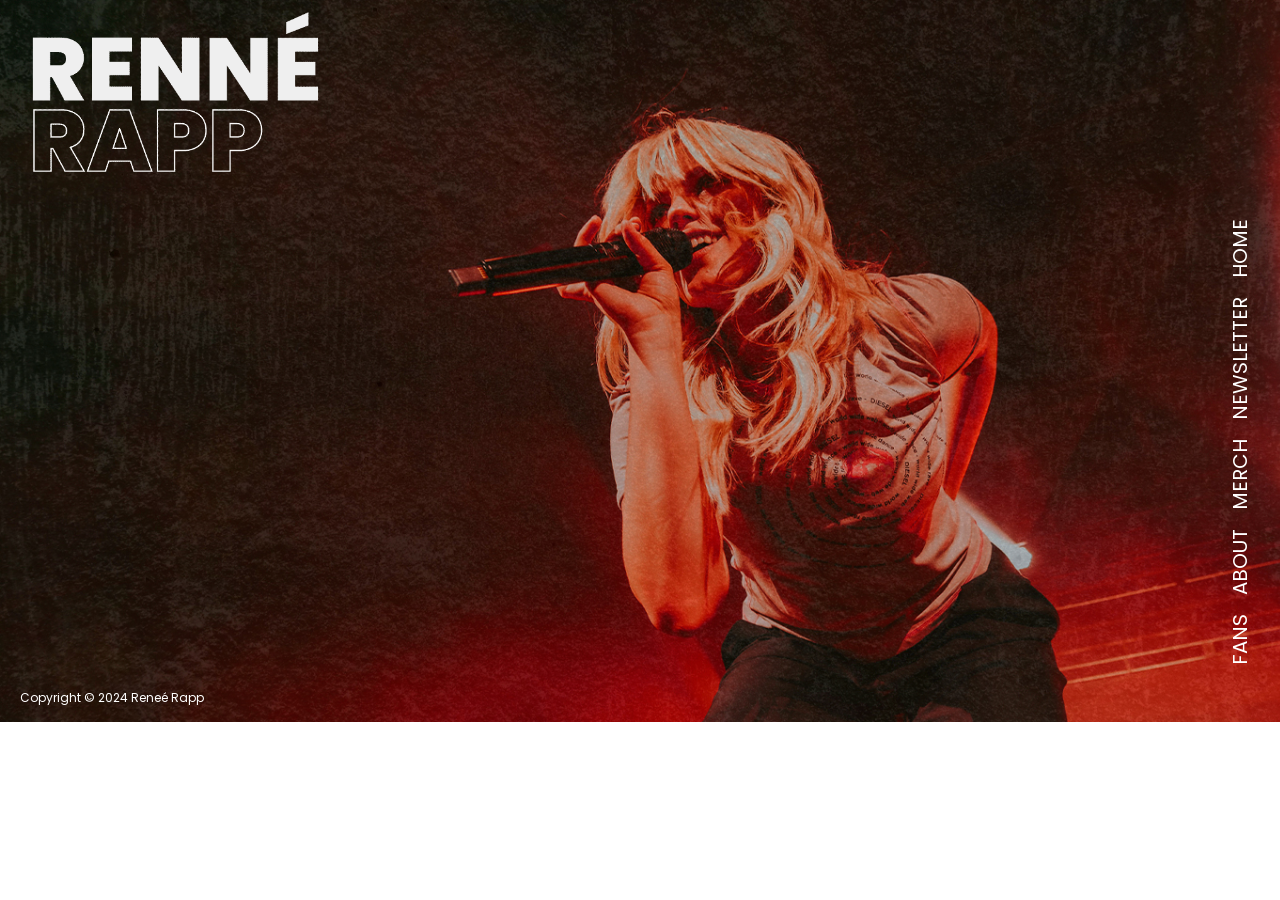
<file: index.html>
<!DOCTYPE html>
<html lang="en">
<head>
    <meta charset="UTF-8">
    <meta name="viewport" content="width=device-width, initial-scale=1.0">
    <title>Reneé Rapp</title>
    <link rel="stylesheet" href="./1home.css">
</head>
<link rel="icon" href="./musicians-singers-renee-rapp-pointer.png" type="image/x-icon">
<link rel="preconnect" href="https://fonts.googleapis.com">
<link rel="preconnect" href="https://fonts.gstatic.com" crossorigin>
<link href="https://fonts.googleapis.com/css2?family=Poppins:ital,wght@0,100;0,200;0,300;0,400;0,500;0,600;0,700;0,800;0,900;1,100;1,200;1,300;1,400;1,500;1,600;1,700;1,800;1,900&display=swap" rel="stylesheet">

<nav>
    <div class="redes">
        <img id="logo" src="./RENEE.gif" alt="">
        <a class="redes" href="https://www.youtube.com/channel/UCXSwzk7BXCT7vllPmhCaBJg"><button><img class="imagenes" src="./iconos/./Recurso 1.png" alt=""></button></a>
        <a class="redes" href="./2suscribe.html"><button><img class="imagenes" src="./iconos/./1x/Recurso 3.png" alt=""></button></a>
        <a class="redes" href="https://twitter.com/reneerapp?lang=en"><button><img class="imagenes" src="./iconos/1x/Recurso 10.png" alt=""></button></a>
        <a class="redes" href="https://www.instagram.com/reneerapp/?hl=en"><button><img class="imagenes" src="././iconos/1x/Recurso 4.png" alt=""></button></a>
        <a class="redes" href="https://open.spotify.com/intl-es/artist/2hUYKu1x0UZQXvzCmggvSn"><button><img class="imagenes" src="./iconos/1x/Recurso 8.png" alt=""></button></a>
        <div>
    
    <section>
        <ul>
        <li><a class="boton" href="./1.home.html">HOME</a></li>
        <li><a class="boton" href="./2suscribe.html">NEWSLETTER</a></li>
        <li><a class="boton" href="./3merch.html">MERCH</a></li>
        <li><a class="boton" href="./4about.html">ABOUT</a></li>
        <li><a class="boton" href="./5fans.html">FANS</a></li>
        </ul>
    </section>
    
</nav>
</head>

<body>
    <main>
    </main>
    <div id="footer"><footer><p>Copyright © 2024 Reneé Rapp
    </p></footer>
</div>

</body>
</html>
</file>
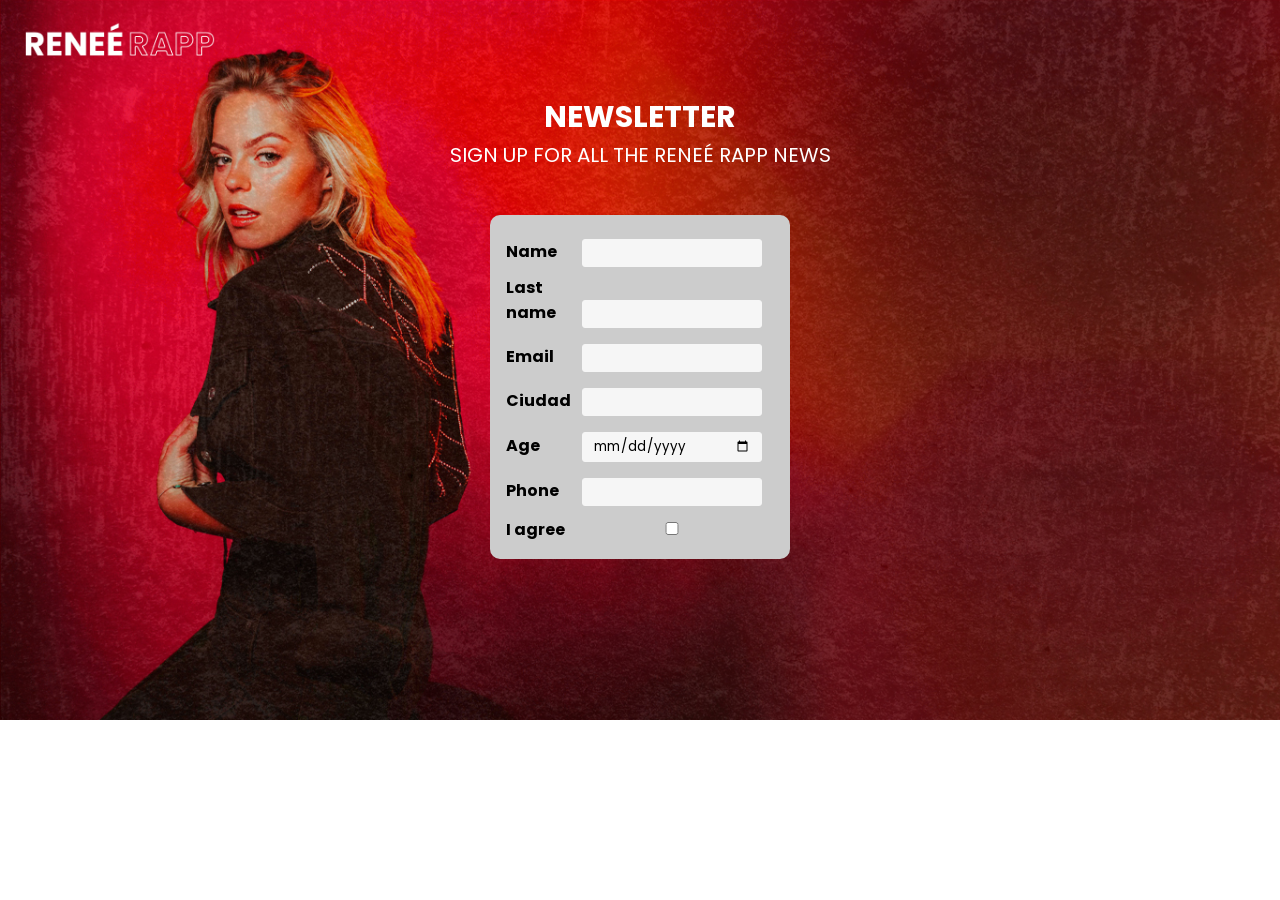
<file: 2suscribe.html>
<!DOCTYPE html>
<html lang="en">
<head>
    <meta charset="UTF-8">
    <meta name="viewport" content="width=device-width, initial-scale=1.0">
    <title>NEWSLETTER</title>
    <link rel="stylesheet" href="./2suscribe.css">
    <link rel="preconnect" href="https://fonts.googleapis.com">
<link rel="preconnect" href="https://fonts.gstatic.com" crossorigin>
<link href="https://fonts.googleapis.com/css2?family=Poppins:ital,wght@0,100;0,200;0,300;0,400;0,500;0,600;0,700;0,800;0,900;1,100;1,200;1,300;1,400;1,500;1,600;1,700;1,800;1,900&display=swap" rel="stylesheet">

</head>

<body>
<nav>
    <a href="./index.html"><button><img src="./logo.png" alt=""></button id ></a>
    <H1>NEWSLETTER</H1>
    <h2>SIGN UP FOR ALL THE RENEÉ RAPP NEWS<h2>
        <section>
            <ul>
                <li><a class="boton" href="./index.html">HOME</a></li>
                <li><a class="boton" href="./2suscribe.html">NEWSLETTER</a></li>
                <li><a class="boton" href="./3merch.html">MERCH</a></li>
                <li><a class="boton" href="./4about.html">ABOUT</a></li>
                <li><a class="boton" href="./5fans.html">FANS</a></li>
                </ul>
            </section>
    </nav>

<main>
    <form action="#" target="" method="get" name="formDatosPersonales">
    <label class="imputs">Name</label>
    <input type="text"> 

    <label  class="imputs">Last name</label>
    <input type="text"> 

    <label  class="imputs">Email</label>
    <input type="email">

    <label  class="imputs">Ciudad</label>
    <input type="text"> 

    <label  class="imputs">Age</label>
    <input type="date"> 

    <label  class="imputs">Phone</label>
    <input type="tel">
    
    <label  class="imputs">I agree</label>
    <input type="checkbox"> 
    
</form>


</main>

</body>

</html>
</file>
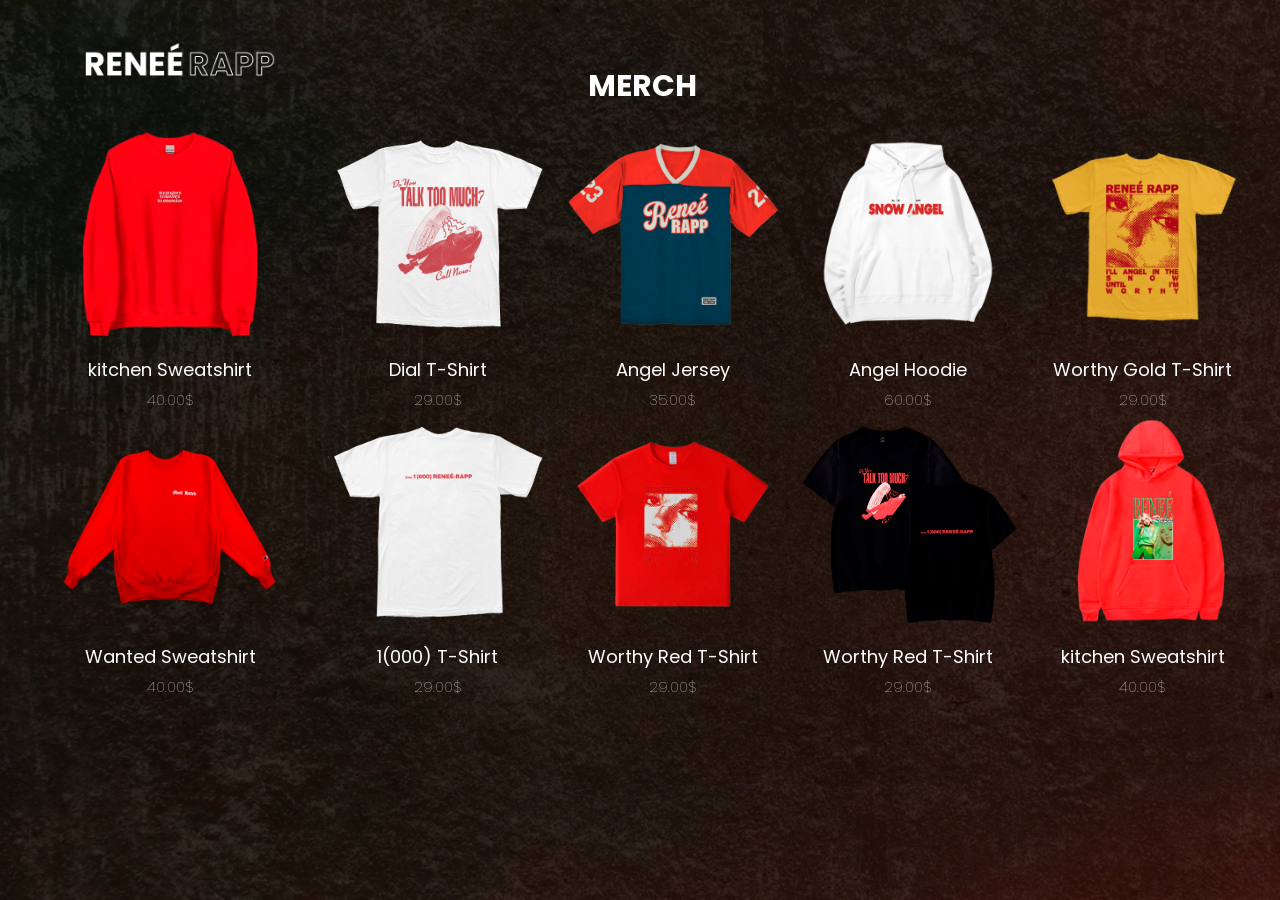
<file: 3merch.html>
<!DOCTYPE html>
<html lang="en">
<head>
    <meta charset="UTF-8">
    <meta name="viewport" content="width=device-width, initial-scale=1.0">
    <link rel="stylesheet" href="./3merch.css">
    <title>MERCH</title>
    <link rel="preconnect" href="https://fonts.googleapis.com">
<link rel="preconnect" href="https://fonts.gstatic.com" crossorigin>
<link href="https://fonts.googleapis.com/css2?family=Poppins:ital,wght@0,100;0,200;0,300;0,400;0,500;0,600;0,700;0,800;0,900;1,100;1,200;1,300;1,400;1,500;1,600;1,700;1,800;1,900&display=swap" rel="stylesheet">
</head>

<link rel="icon" href="./musicians-singers-renee-rapp-pointer.png" type="image/x-icon">

<body>
    <nav>
        <a href="./index.html"><button><img src="./logo.png" alt=""></button id ></a>
        <h1>MERCH</h1>
    </nav>
    
    <main>
    <div class="CajaDeGrid"><img class="imagenes"src="./merch/merch  (1).png" alt="" class="Merch">
        <h2>kitchen Sweatshirt</h2>
        <h3>40.00$</h3></div>

    <div class="CajaDeGrid"><img class="imagenes"src="./merch/merch  (2).png" alt="" class="Merch">
        <h2>Dial T-Shirt</h2>
        <h3>29.00$</h3></div>

    <div class="CajaDeGrid"><img class="imagenes"src="./merch/merch  (3).png" alt="">
        <h2>Angel Jersey</h2>
        <h3>35.00$</h3></div>

    <div class="CajaDeGrid"><img class="imagenes"src="./merch/merch (1).png" alt="">
        <h2>Angel Hoodie</h2>
        <h3>60.00$</h3></div>

    <div class="CajaDeGrid"><img class="imagenes"src="./merch/merch (2).png" alt="">
        <h2>Worthy Gold T-Shirt</h2>
        <h3>29.00$</h3></div>

    <div class="CajaDeGrid"><img class="imagenes"src="./merch/merch (7).png" alt="">
        <h2>Wanted Sweatshirt</h2>
        <h3>40.00$</h3></div>

    <div class="CajaDeGrid"><img class="imagenes"src="./merch/merch (10).png" alt="">
        <h2>1(000) T-Shirt</h2>
        <h3>29.00$</h3></div>

    <div class="CajaDeGrid"><img class="imagenes"src="./merch/merch (6).png" alt="">
        <h2>Worthy Red T-Shirt</h2>
        <h3>29.00$</h3></div>

    <div class="CajaDeGrid"><img class="imagenes" src="./merch/merch (3).png" alt="">
        <h2>Worthy Red T-Shirt</h2>
        <h3>29.00$</h3></div>

    <div class="CajaDeGrid"><img class="imagenes"src="./merch/merch (5).png" alt="">
        <h2>kitchen Sweatshirt</h2>
        <h3>40.00$</h3>
    </div>
</main>   
</body>
</html>
</file>
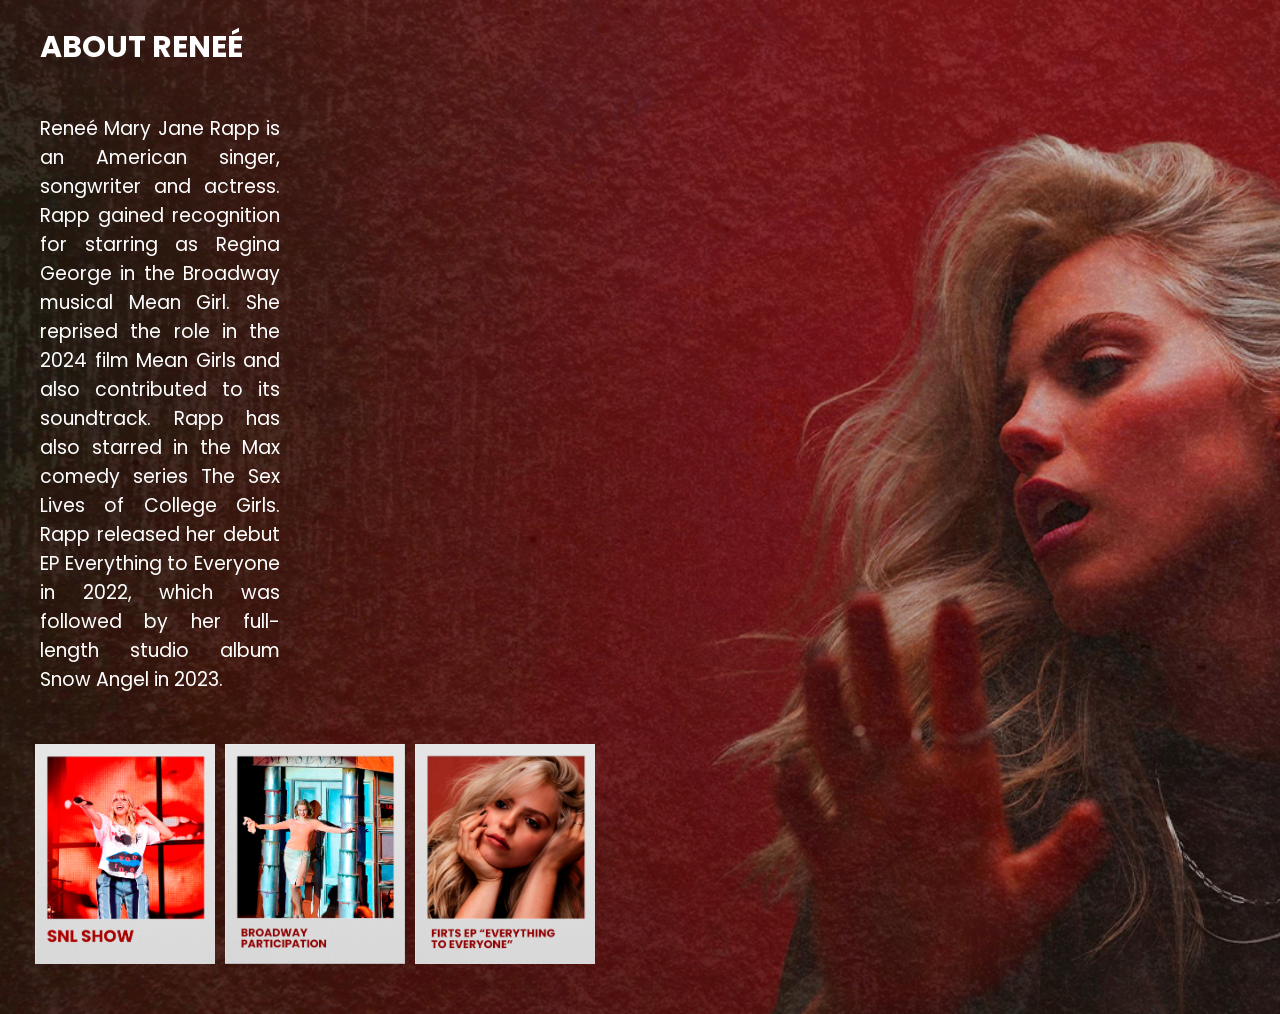
<file: 4about.html>
<!DOCTYPE html>
<html lang="en">
<head>
    <meta charset="UTF-8">
    <meta name="viewport" content="width=device-width, initial-scale=1.0">
    <title>ABOUT</title>
    <link rel="stylesheet" href="./4about.css">
    <link rel="icon" href="./musicians-singers-renee-rapp-pointer.png" type="image/x-icon">
    <link rel="preconnect" href="https://fonts.googleapis.com">
<link rel="preconnect" href="https://fonts.gstatic.com" crossorigin>
<link href="https://fonts.googleapis.com/css2?family=Poppins:ital,wght@0,100;0,2
00;0,300;0,400;0,500;0,600;0,700;0,800;0,900;1,100;1,200;1,300;1,400;1,500;1,600;1,700;1,800;1,900&display=swap" rel="stylesheet">
</head>

<body>
    <nav>
        <h1>ABOUT RENEÉ</h1>
        <a href="./index.html"><button><img src="./logo.png" alt=""></button id ></a>
        <section>
        <ul>
            <li><a class="boton" href="./index.html">HOME</a></li>
            <li><a class="boton" href="./2suscribe.html">NEWSLETTER</a></li>
            <li><a class="boton" href="./3merch.html">MERCH</a></li>
            <li><a class="boton" href="./4about.html">ABOUT</a></li>
            <li><a class="boton" href="./5fans.html">FANS</a></li>
            </ul>
        ></section>
    </nav>
    <main>
    <p id="texto">Reneé Mary Jane Rapp is an American singer, songwriter and actress. Rapp gained recognition for starring as Regina George in the Broadway musical Mean Girl.
    She reprised the role in the 2024 film Mean Girls and also contributed to its soundtrack. Rapp has also starred in the Max comedy series The Sex Lives of College Girls.
    Rapp released her debut EP Everything to Everyone in 2022, which was followed by her full-length studio album Snow Angel in 2023.</p>
    
    <div id="imagenes">
    <img class="imagenes" src="./foto 1.png" alt="">
    <img class="imagenes" src="./foto 2.png" alt="">
    <img class="imagenes" src="./foto 3.png" alt="">
    </div>
</main>
</body>
</html>
</file>
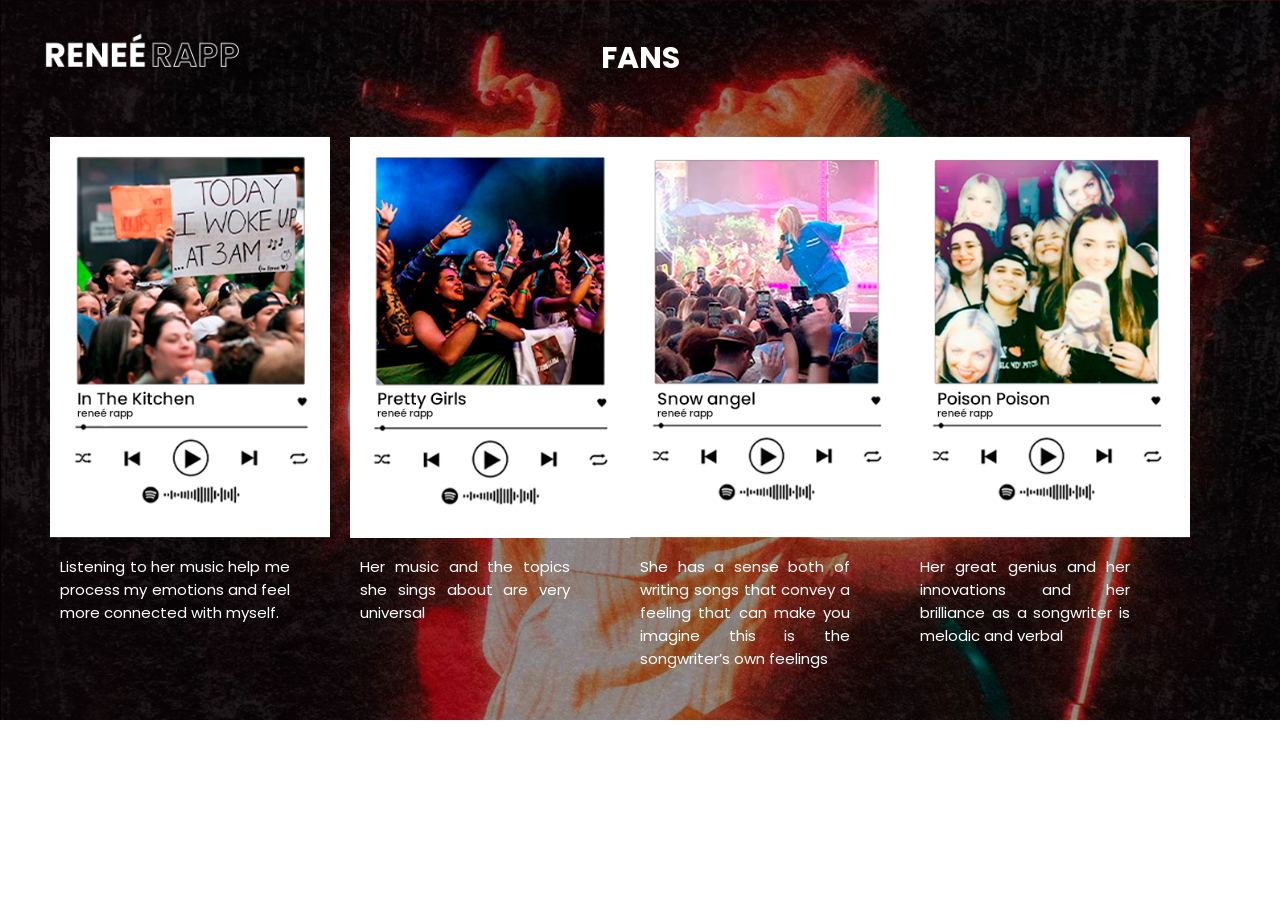
<file: 5fans.html>
<!DOCTYPE html>
<html lang="en">
<head>
    <meta charset="UTF-8">
    <meta name="viewport" content="width=device-width, initial-scale=1.0">
    <title>FANS</title>
    <link rel="stylesheet" href="./5fans.css">
    <link rel="preconnect" href="https://fonts.googleapis.com">
    <link rel="preconnect" href="https://fonts.gstatic.com" crossorigin>
    <link href="https://fonts.googleapis.com/css2?family=Poppins:ital,wght@0,100;0,200;0,300;0,400;0,500;0,600;0,700;0,800;0,900;1,100;1,200;1,300;1,400;1,500;1,600;1,700;1,800;1,900&display=swap" rel="stylesheet">
</head>
<link rel="icon" href="./musicians-singers-renee-rapp-pointer.png" type="image/x-icon">
<body>
    <nav><a href="./index.html"><button><img id="logotipo" src="./logo.png" alt=""></button id ></a>
    <h1>FANS</h1>
    <section>
        <ul>
            <li><a class="boton" href="./index.html">HOME</a></li>
            <li><a class="boton" href="./2suscribe.html">NEWSLETTER</a></li>
            <li><a class="boton" href="./3merch.html">MERCH</a></li>
            <li><a class="boton" href="./4about.html">ABOUT</a></li>
            <li><a class="boton" href="./5fans.html">FANS</a></li>
            </ul>
        </section>
    </nav>
    <main>
        <div class="cajas"> <img class="imagenes" src="./fans/fans1.png" alt="">
            <p>Listening to her music help me process my emotions and feel more connected with myself.</p></div>
        
        <div class="cajas"><img class="imagenes" src="./fans/fans2.png" alt="">
            <p>Her music and the topics she sings about are very universal</p></div>

        <div class="cajas"><img class="imagenes" src="./fans/fans3.png" alt="">
            <p>She has a sense both of writing songs that convey a feeling that can make you imagine this is the songwriter’s own feelings</p></div>

        <div class="cajas"><img class="imagenes" src="./fans/fans4.png" alt="">
        <p>Her great genius and her innovations and her brilliance as a songwriter is melodic and verbal</p></div>

    </main>
</body>
</html>
</file>
<file: 1home.css>
* {
    box-sizing: border-box;
    margin: 0%;
    padding: 0px;
}

button {
    background-color: transparent;
    border: none;
    width: 10px;
    margin: 10px 10px 10px 10px;
}

.boton {
    font-size: 20px;
    color: rgb(255, 255, 255);
    font-family: "Poppins", sans-serif;
    font-weight: normal;
    text-decoration: none;
    writing-mode: vertical-lr;
    transform: rotate(180deg);
}

.imagenes {
    width: 20px;
    margin-left: 980px;
    margin-top: 0px;
    margin-bottom: 150px;
}

input {
    color: transparent;
}

main {
    width: 100%;
}

ul {
    list-style: none;
    text-indent: 15px;
}

li:hover {
    transform: scaleY(1.10);
}

section {
    display: grid;
    place-items: end end;
    margin: 5px 25px 5px 5px;
}

body {
    width: 100%;
    background-image: url(./fondo\ home.jpg);
    background-size: cover;
    background-repeat: no-repeat;
}

#logo {
    width: 350px;
    padding: 5px;
}

#footer {
    font-family: "Poppins", sans-serif;
    font-size: 12px;
    width: 200%;
    width: 200px;
    color: white;
    margin: 0px 5px 15px 20px;
}
</file>
<file: 2suscribe.css>
*{
    box-sizing: border-box;
    margin: 0%;
    padding: 0px;
    font-family: "Poppins", sans-serif;
}

h1 {
    font-size: 30px;
    text-align: center;
    margin: 0px;
    color: white;
}

.boton {
    font-size: 20px;
    color: rgb(255, 255, 255);
    font-family: "Poppins", sans-serif;
    font-weight: normal;
    text-decoration: none;
    writing-mode: vertical-lr;
    transform: rotate(180deg);
}
section {
    display: grid;
    place-items: end end;
    margin: 5px 25px 5px 1400px;
}

ul {
    list-style: none;
    text-indent: 15px;
}

li:hover {
    transform: scaleY(1.10);
}

button {
    width: 50px;
    background-color: transparent;
    border: none;
    margin: 0px 0px 0px 10px; 
}

h2 {
    font-size: 20px;
    font-weight: normal;
    text-align: center;
    color: white;
}

body {
background-image: url(./fondo\ newsletter.jpg);
background-repeat: no-repeat;
background-size: cover;
}

main {
    display: grid;
    justify-content: center;
    margin: -450px 10px 10px 10px;
}

img {
    width: 220px;
}

form{
	width:300px;
	padding:16px;
	border-radius:10px;
	margin:auto;
	background-color:#ccc;
}

form label{
	width:72px;
	font-weight:bold;
	display:inline-block;
}

form input[type="text"],
form input[type="email"]
{
	width:180px;
	padding:3px 10px;
	border:1px solid #f6f6f6;
	border-radius:3px;
	background-color:#f6f6f6;
	margin:8px 0;
	display:inline-block;
}

form input[type="submit"]{
	width:100%;
	padding:8px 16px;
	margin-top:32px;
	border:1px solid #000;
	border-radius:5px;
	display:block;
	color:#fff;
	background-color:#000;
} 

form input[type="date"]
{
	width:180px;
	padding:3px 10px;
	border:1px solid #f6f6f6;
	border-radius:3px;
	background-color:#f6f6f6;
	margin:8px 0;
	display:inline-block;
}

form input[type="tel"]
{
	width:180px;
	padding:3px 10px;
	border:1px solid #f6f6f6;
	border-radius:3px;
	background-color:#f6f6f6;
	margin:8px 0;
	display:inline-block;
}

form input[type="checkbox"]
{
	width:180px;
	padding:3px 10px;
	border:1px solid #f6f6f6;
	border-radius:3px;
	background-color:#f6f6f6;
	margin:8px 0;
	display:inline-block;
}

form input[type="submit"]:hover{
	cursor:pointer;
}

textarea{
	width:100%;
	height:100px;
	border:1px solid #f6f6f6;
	border-radius:3px;
	background-color:#f6f6f6;			
	margin:8px 0;
	/*resize: vertical | horizontal | none | both*/
	resize:none;
	display:block; }
</file>
<file: 3merch.css>
* {box-sizing: border-box;
    padding: 0%;
    margin: 0%;   
    font-family: "Poppins", sans-serif;

}

button {
    width: 50px;
    background-color: transparent;
    border: none;
    margin: 0px 0px 20px 50px; 
}

nav {
    align-items: center;
}

h1 {
    font-size: 30px;
    color: white;
    margin: -70px 10px 5px 15px; 
    text-align: center;
    font-weight: bolder;

}

h2 {
    font-size: 18px;
    color: #ffffff;
    margin: 5px;
    text-align: center;
    font-weight:normal ;
}

h3 {
    font-size: 15px;
    color: white;
    margin: 0%;
    text-align: center;
    font-weight: lighter;

}

body {
    width: 100%;
    height: 100vh;
    background-image: url(./fondo\ merch.jpg);
    background-repeat: no-repeat;
    background-size: cover;
    display: flex;
    flex-direction: column;
    align-content: center ;
    gap: 10px;
    padding: 20px

}

main {
    display: grid;
    grid-template-columns:300px 1fr 1fr 1fr 1fr;
    place-items: center;
}


img {
    width: 220px;
}

.imagenes:hover {
    transform: translate(20px, 10px);
}
</file>
<file: 4about.css>
*{
    box-sizing: border-box;
    margin: 0%;
    padding: 0px;
    font-family: "Poppins", sans-serif;
}

h1 {
    font-size: 30px;
    color: white;
    text-align: start;
    margin: 25px 0px 0px 10px;
}

button {
    width: 50px;
    background-color: transparent;
    border: none;
    margin: -100px 1px 5px 1270px; 
}

.boton {
    font-size: 20px;
    color: rgb(255, 255, 255);
    font-family: "Poppins", sans-serif;
    font-weight: normal;
    text-decoration: none;
    writing-mode: vertical-lr;
    transform: rotate(180deg);
}

section {
    display: grid;
    place-items: end end;
    margin: 5px 25px 5px 1440px;
}

ul {
    list-style: none;
    text-indent: 15px;
}

li:hover {
    transform: scaleY(1.10);
}

body {
    background-image: url(./fondo\ about.jpg);
    background-repeat: no-repeat;
    background-size: cover;
    margin: 10px 1000px 50px 30px;
}


p {
    color: white;
    font-size: 19px;
    display: grid;
    justify-content: center;
    text-align: justify;
    margin: -500px 0px 0px 10px;
}

img {
    width: 180px;
}

#imagenes {
    width: 100px;
    display: flex;
    align-items: start;
    gap: 10px;
    margin: 50px 10px 10px 5px;
}


.imagenes:hover {
    transform: translate(20px, 10px);
}
</file>
<file: 5fans.css>
*{
    box-sizing: border-box;
    margin: 0%;
    padding: 0px;
    font-family: "Poppins", sans-serif;
}

h1 {
    font-size: 30px;
    color: white;
    margin: -100px 10px 50px 10px; 
    text-align: center;
    font-weight: bolder;
}

#logotipo {
    width: 225px;
    margin: 0px 0px 20px 20px; 
}

.boton {
    font-size: 20px;
    color: rgb(255, 255, 255);
    font-family: "Poppins", sans-serif;
    font-weight: normal;
    text-decoration: none;
    writing-mode: vertical-lr;
    transform: rotate(180deg);
}

section {
    display: grid;
    place-items: end end;
    margin: 5px 25px 5px 1400px;
}

ul {
    list-style: none;
    text-indent: 15px;
}

li:hover {
    transform: scaleY(1.10);
}
button {
    background-color: transparent;
    border: none;
    width: 1px;
    margin: 10px 10px 10px 10px;
}

body {
    background-image: url(./fondo\ fans.jpg);
    background-size: cover;
    background-repeat: no-repeat;
}

main {
    color: white;
    display: grid;
    grid-template-columns: 300px 1fr 1fr 1fr 1fr;
    margin: -480px 10px 10px 50px;
    gap: auto;
}   

p {
font-size: 15px;
justify-content: center;
text-align: justify;
padding: 10px 60px 10px 10px;
}

.imagenes {
    width: 280px;
}

.imagenes:hover {
    transform: scaleY(1.02);
}
</file>
